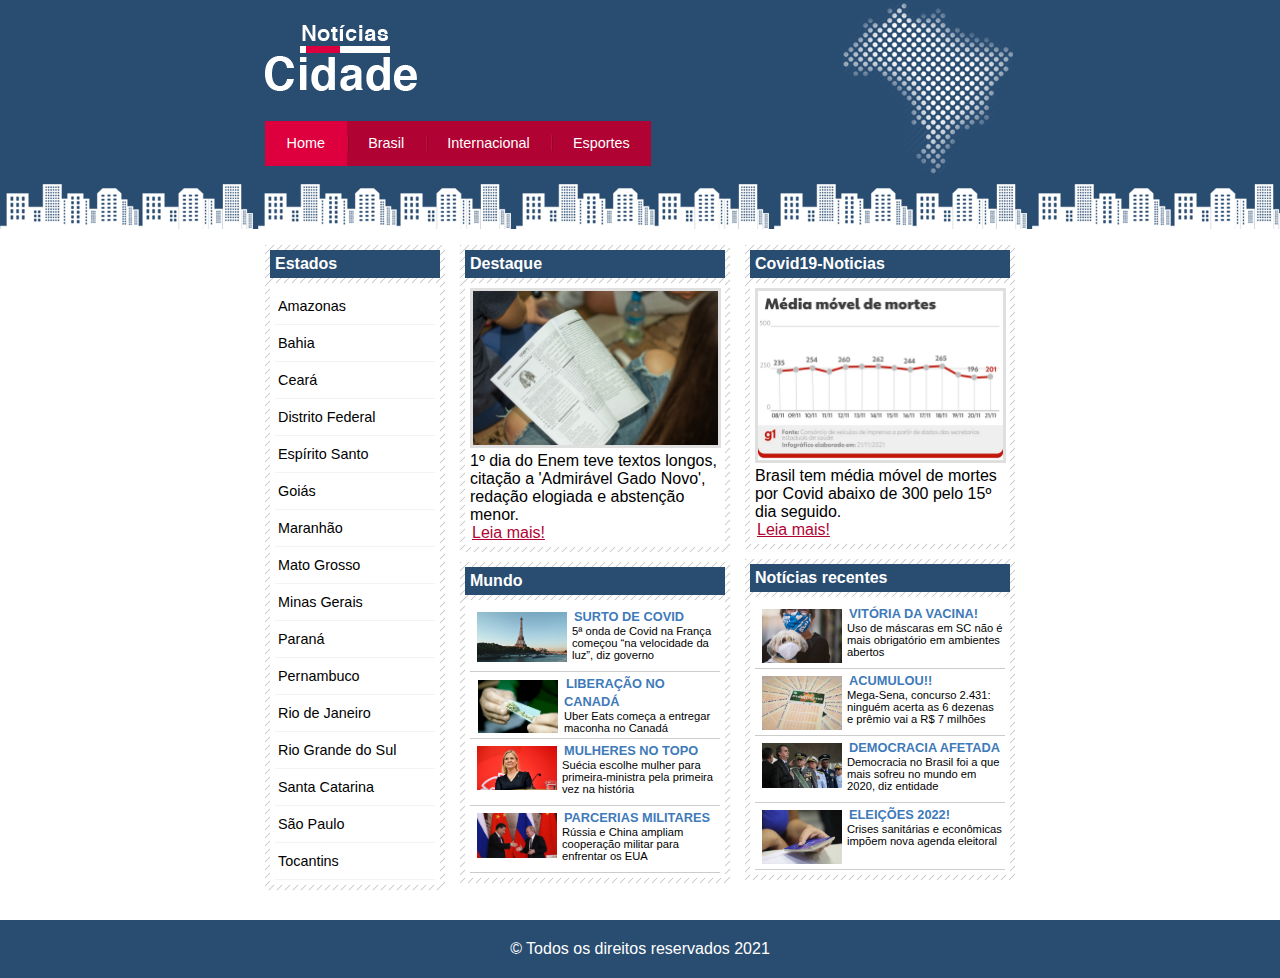
<file: index.html>
<!DOCTYPE html>
<html>
	<head>
		<title>Notícias cidade - Seu site de notícias</title>
		<meta charset="utf-8">

		<!-- Estilo customizado -->
		<link rel="stylesheet" type="text/css" href="css/estilo.css">

	</head>

	<body class="home">

		<!-- Início container -->
		<div id="container">

			<!-- Início topo -->
			<div id="topo">
				<h1 class="logo">Notícias cidade</h1>
				<ul id="navegacao">
					<li class="primeiro">
						<a id="home" href="index.html">Home</a>
					</li>
					<li>
						<a id="brasil" href="brasil.html">Brasil</a>
					</li>
					<li>
						<a id="internacional" href="internacional.html">Internacional</a>
					</li>
					<li>
						<a id="esportes" href="esportes.html">Esportes</a>
					</li>
				</ul>
			</div><!-- fim /topo -->

		<!-- Início conteudo -->
		<div id="conteudo">

			<div id="primario">
				
				<div class="caixa destaque">
					<h2>Destaque</h2>
					<div class="caixa-conteudo">

						<img class="imagem-principal" src="imagens/Enem.jpg" width="100%">
						<p>
							1º dia do Enem teve textos longos, citação a 'Admirável Gado Novo', redação elogiada e abstenção menor.
						</p>
						<a href="https://g1.globo.com/educacao/enem/2021/noticia/2021/11/22/1o-dia-do-enem-resumo.ghtml">Leia mais!</a>

					</div>
				</div>

				<div class="caixa">
					<h2>Mundo</h2>
					<div class="caixa-conteudo">

						<ul id="lista-noticias">
							<li>
								<a href="https://www.istoedinheiro.com.br/5a-onda-de-covid-na-franca-comecou-na-velocidade-da-luz-diz-governo/">
									<img src="imagens/frança.jpg" style=" width: 90px; margin: px;">
									<h3>SURTO DE COVID</h3>
									<p>5ª onda de Covid na França começou “na velocidade da luz”, diz governo</p>
								</a>
							</li>
							<li>
								<a href="https://exame.com/negocios/uber-eats-comeca-a-entregar-maconha-no-canada/">
									<img src="imagens/maconha.jpg" style=" width: 80px; margin:6px;">
									<h3>LIBERAÇÃO NO CANADÁ</h3>
									<p>Uber Eats começa a entregar maconha no Canadá</p>
								</a>
							</li>
							<li>
								<a href="https://www.cnnbrasil.com.br/internacional/suecia-escolhe-mulher-para-primeira-ministra-pela-primeira-vez-na-historia/">
									<img src="imagens/mulher.jpg" width="80">
									<h3>Mulheres no Topo</h3>
									<p>Suécia escolhe mulher para primeira-ministra pela primeira vez na história</p>
								</a>
							</li>
							<li>
								<a href="https://www1.folha.uol.com.br/mundo/2021/11/russia-e-china-ampliam-cooperacao-militar-contra-eua-e-aliados.shtml">
									<img src="imagens/china e russia.jpg" width="80">
									<h3>Parcerias Militares</h3>
									<p>Rússia e China ampliam cooperação militar para enfrentar os EUA</p>
								</a>
							</li>
						</ul>

					</div>
				</div>

			</div>

			<div id="secundario">
				
				<div class="caixa entrevista">
					<h2>Covid19-Noticias</h2>
					<div class="caixa-conteudo">
						
						<img class="imagem-principal" src="imagens/MedCorona.jpg" width="100%">
						<p>
							Brasil tem média móvel de mortes por Covid abaixo de 300 pelo 15º dia seguido.
						</p>
						<a href="https://g1.globo.com/saude/coronavirus/noticia/2021/11/15/brasil-tem-media-movel-de-mortes-por-covid-abaixo-de-300-pelo-15o-dia-seguido-curva-aponta-estabilidade.ghtml">Leia mais!</a>

					</div>
				</div>

				<div class="caixa">
					<h2>Notícias recentes</h2>
					<div class="caixa-conteudo">

						<ul id="lista-noticias">
							<li>
								<a href="https://g1.globo.com/sc/santa-catarina/noticia/2021/11/24/governo-libera-uso-de-mascaras-em-ambientes-abertos-em-sc.ghtml">
									<img src="imagens/sc.jpg" style=" width: 80px; margin: px;">
									
									<h3>Vitória da Vacina!</h3>
									<p>Uso de máscaras em SC não é mais obrigatório em ambientes abertos<p>
								</a>
							</li>
							<li>
								<a href="https://g1.globo.com/loterias/noticia/2021/11/24/mega-sena-concurso-2431-resultado.ghtml">
									<img src="imagens/megasena.jpg" style=" width: 80px;">
									<h3>Acumulou!!</h3>
									<p>Mega-Sena, concurso 2.431: ninguém acerta as 6 dezenas e prêmio vai a R$ 7 milhões</p>
								</a>
							</li>
							<li>
								<a href="https://noticias.uol.com.br/colunas/jamil-chade/2021/11/22/democracia-no-brasil-foi-a-que-mais-sofreu-no-mundo-em-2020-diz-entidade.htm">
									<img src="imagens/bolsonaro.jpg" width="80">
									<h3>DEMOCRACIA AFETADA</h3>
									<p>Democracia no Brasil foi a que mais sofreu no mundo em 2020, diz entidade</p>
								</a>
							</li>
							<li>
								<a href="">
									<img src="imagens/eleicao.jpg" width="80">
									<h3>Eleições 2022!</h3>
									<p>Crises sanitárias e econômicas impõem nova agenda eleitoral</p>
								</a>
							</li>
						</ul>

					</div>
				</div>

			</div>
			
			<!-- Início lateral -->
			<div id="lateral">
				
				<div class="caixa">
					<h2>Estados</h2>
					<div class="caixa-conteudo">
						<ul>

							<li>
								<a href="https://g1.globo.com/am/amazonas/">Amazonas</a>
							</li>

							<li>
								<a href="https://g1.globo.com/ba/bahia/">Bahia</a>
							</li>

							<li>
								<a href="https://g1.globo.com/ce/ceara/"> Ceará</a>
							</li>

							<li>
								<a href="https://g1.globo.com/df/distrito-federal/">Distrito Federal</a>
							</li>

							<li>
								<a href="https://g1.globo.com/es/espirito-santo/">Espírito Santo</a>
							</li>

							<li>
								<a href="https://g1.globo.com/go/goias/">Goiás</a>
							</li>

							<li>
								<a href="https://g1.globo.com/ma/maranhao/"> Maranhão</a>
							</li>

							<li>
								<a href="https://g1.globo.com/mt/mato-grosso/"> Mato Grosso</a>
							</li>

							<li>
								<a href="https://g1.globo.com/mg/minas-gerais/">Minas Gerais</a>
							</li>

							<li>
								<a href="https://g1.globo.com/pr/parana/"> Paraná</a>
							</li>

							<li>
								<a href="https://g1.globo.com/pe/pernambuco/"> Pernambuco</a>
							</li>

							<li>
								<a href="https://g1.globo.com/rj/rio-de-janeiro/">Rio de Janeiro</a>
							</li>

							<li>
								<a href="https://g1.globo.com/rs/rio-grande-do-sul/"> Rio Grande do Sul</a>
							</li>

							<li>
								<a href="https://g1.globo.com/sc/santa-catarina/">Santa Catarina</a>
							</li>

							<li>
								<a href="https://g1.globo.com/sp/sao-paulo/">São Paulo</a>
							</li>

							<li>
								<a href="https://g1.globo.com/to/tocantins/"> Tocantins</a>
							</li>




						</ul>
					</div>
				</div>

			</div><!-- fim /lateral -->
			
		</div><!-- fim /conteudo -->

	</div><!-- fim /container -->

		<div id="container-rodape" style="clear: both;">
			<div id="rodape">
				&copy; Todos os direitos reservados 2021
			</div>

	</body>

</html>
</file>
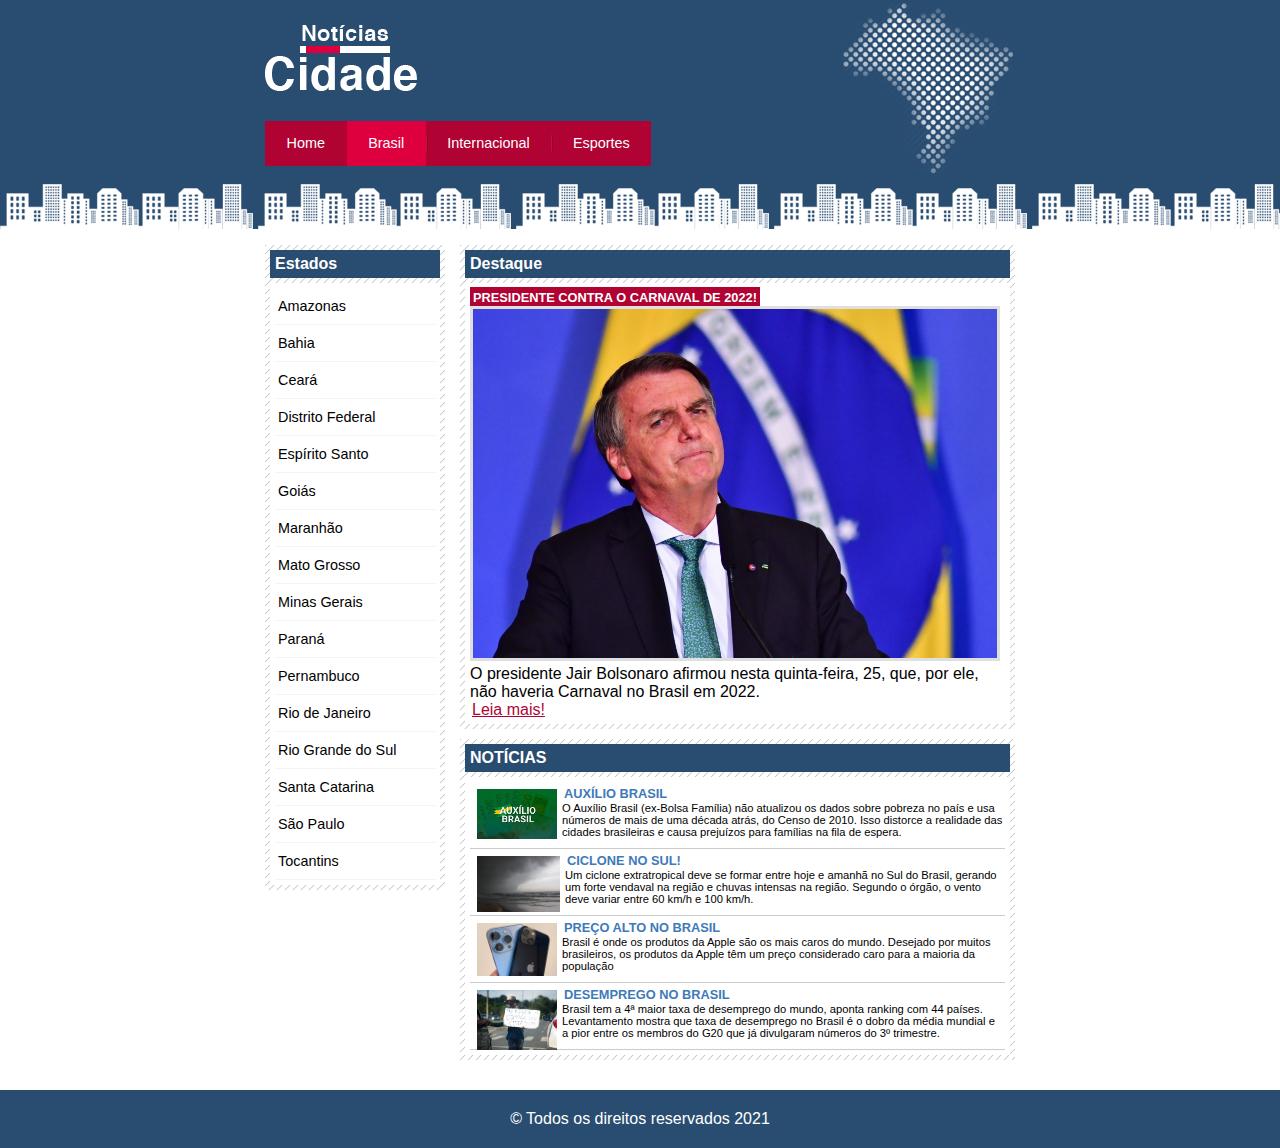
<file: brasil.html>
<!DOCTYPE html>
<html>
	<head>
		<title>Notícias cidade - Seu site de notícias</title>
		<meta charset="utf-8">

		<!-- Estilo customizado -->
		<link rel="stylesheet" type="text/css" href="css/estilo.css">

	</head>

	<body id="duas-colunas" class="brasil">

		<!-- Início container -->
		<div id="container">

			<!-- Início topo -->
			<div id="topo">
				<h1 class="logo">Notícias cidade</h1>
				<ul id="navegacao">
					<li class="primeiro">
						<a id="home" href="index.html">Home</a>
					</li>
					<li>
						<a id="brasil" href="brasil.html">Brasil</a>
					</li>
					<li>
						<a id="internacional" href="internacional.html">Internacional</a>
					</li>
					<li>
						<a id="esportes" href="esportes.html">Esportes</a>
					</li>
				</ul>
			</div><!-- fim /topo -->

			<!-- Início conteudo -->
			<div id="conteudo">

				<div id="primario">
					
					<div class="caixa destaque">
						<h2>Destaque</h2>
						<div class="caixa-conteudo">

							<h3>PRESIDENTE CONTRA O CARNAVAL DE 2022!</h3>
							<img class="imagem-principal" src="imagens/carnaval.jpg" width="100%">
							<p>
								O presidente Jair Bolsonaro afirmou nesta quinta-feira, 25, que, por ele, não haveria Carnaval no Brasil em 2022.
							</p>
							<a href="https://jovempan.com.br/noticias/brasil/por-mim-nao-teria-carnaval-diz-jair-bolsonaro.html">Leia mais!</a>

						</div>
					</div>

					<div class="caixa">
						<h2>NOTÍCIAS</h2>
						<div class="caixa-conteudo">

							<ul id="lista-noticias">
								<li>
									<a href="https://economia.uol.com.br/noticias/redacao/2021/11/25/governo-usa-dados-de-pobreza-de-2010-no-auxilio-brasil-e-distorce-realidade.htm">
										<img src="imagens/campanhabr.png" width="80">
										<h3>AUXÍLIO BRASIL</h3>
										<p>O Auxílio Brasil (ex-Bolsa Família) não atualizou os dados sobre pobreza no país e usa números de mais de uma década atrás, do Censo de 2010. Isso distorce a realidade das cidades brasileiras e causa prejuízos para famílias na fila de espera.</p>
									</a>
								</li>
								<li>
									<a href="https://noticias.uol.com.br/cotidiano/ultimas-noticias/2021/11/25/ciclone-vendaval-tempestades-sul.htm">
										<img src="imagens/ciclone.jpg" width="83">
										<h3>CICLONE NO SUL!</h3>
										<p>Um ciclone extratropical deve se formar entre hoje e amanhã no Sul do Brasil, gerando um forte vendaval na região e chuvas intensas na região. Segundo o órgão, o vento deve variar entre 60 km/h e 100 km/h.</p>
									</a>
								</li>
								<li>
									<a href="https://exame.com/pop/apple-iphone-brasil-mais-caro-do-mundo/">
										<img src="imagens/iphone.jpg" width="80">
										<h3>PREÇO ALTO NO BRASIL</h3>
										<p> Brasil é onde os produtos da Apple são os mais caros do mundo. Desejado por muitos brasileiros, os produtos da Apple têm um preço considerado caro para a maioria da população</p>
									</a>
								</li>
								<li>
									<a href="https://g1.globo.com/economia/noticia/2021/11/22/brasil-tem-a-4a-maior-taxa-de-desemprego-do-mundo-aponta-ranking-com-44-paises.ghtml">
										<img src="imagens/desemprego.jpg" width="80">
										<h3>DESEMPREGO NO BRASIL</h3>
										<p> Brasil tem a 4ª maior taxa de desemprego do mundo, aponta ranking com 44 países. Levantamento mostra que taxa de desemprego no Brasil é o dobro da média mundial e a pior entre os membros do G20 que já divulgaram números do 3º trimestre.</p>
									</a>
								</li>
							</ul>

						</div>
					</div>

				</div>
				
				<!-- Início lateral -->
				<div id="lateral">
					
					<div class="caixa">
						<h2>Estados</h2>
						<div class="caixa-conteudo">
								<ul>

							<li>
								<a href="https://g1.globo.com/am/amazonas/">Amazonas</a>
							</li>

							<li>
								<a href="https://g1.globo.com/ba/bahia/">Bahia</a>
							</li>

							<li>
								<a href="https://g1.globo.com/ce/ceara/"> Ceará</a>
							</li>

							<li>
								<a href="https://g1.globo.com/df/distrito-federal/">Distrito Federal</a>
							</li>

							<li>
								<a href="https://g1.globo.com/es/espirito-santo/">Espírito Santo</a>
							</li>

							<li>
								<a href="https://g1.globo.com/go/goias/">Goiás</a>
							</li>

							<li>
								<a href="https://g1.globo.com/ma/maranhao/"> Maranhão</a>
							</li>

							<li>
								<a href="https://g1.globo.com/mt/mato-grosso/"> Mato Grosso</a>
							</li>

							<li>
								<a href="https://g1.globo.com/mg/minas-gerais/">Minas Gerais</a>
							</li>

							<li>
								<a href="https://g1.globo.com/pr/parana/"> Paraná</a>
							</li>

							<li>
								<a href="https://g1.globo.com/pe/pernambuco/"> Pernambuco</a>
							</li>

							<li>
								<a href="https://g1.globo.com/rj/rio-de-janeiro/">Rio de Janeiro</a>
							</li>

							<li>
								<a href="https://g1.globo.com/rs/rio-grande-do-sul/"> Rio Grande do Sul</a>
							</li>

							<li>
								<a href="https://g1.globo.com/sc/santa-catarina/">Santa Catarina</a>
							</li>

							<li>
								<a href="https://g1.globo.com/sp/sao-paulo/">São Paulo</a>
							</li>

							<li>
								<a href="https://g1.globo.com/to/tocantins/"> Tocantins</a>
							</li>




						</ul>
						</div>
					</div>

				</div><!-- fim /lateral -->
				
			</div><!-- fim /conteudo -->

		</div><!-- fim /container -->

		<div id="container-rodape" style="clear: both;">
			<div id="rodape">
				&copy; Todos os direitos reservados 2021
			</div>
		</div>

	</body>

</html>
</file>
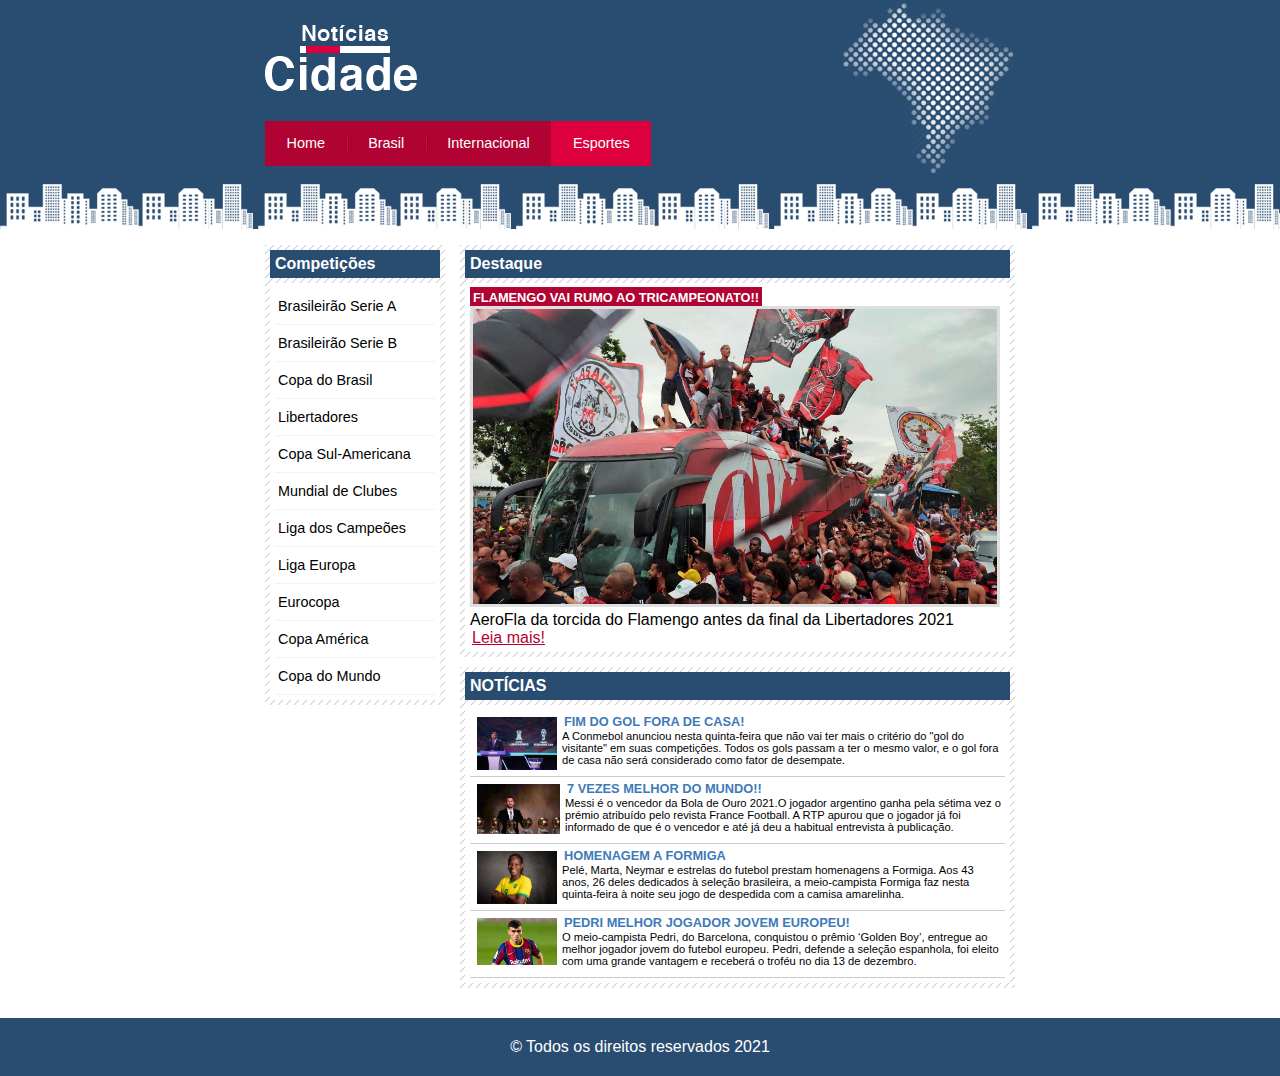
<file: esportes.html>
<!DOCTYPE html>
<html>
	<head>
		<title>Notícias cidade - Seu site de notícias</title>
		<meta charset="utf-8">

		<!-- Estilo customizado -->
		<link rel="stylesheet" type="text/css" href="css/estilo.css">

	</head>

	<body id="duas-colunas" class="esportes">

		<!-- Início container -->
		<div id="container">

			<!-- Início topo -->
			<div id="topo">
				<h1 class="logo">Notícias cidade</h1>
				<ul id="navegacao">
					<li class="primeiro">
						<a id="home" href="index.html">Home</a>
					</li>
					<li>
						<a id="brasil" href="brasil.html">Brasil</a>
					</li>
					<li>
						<a id="internacional" href="internacional.html">Internacional</a>
					</li>
					<li>
						<a id="esportes" href="esportes.html">Esportes</a>
					</li>
				</ul>
			</div><!-- fim /topo -->

			<!-- Início conteudo -->
			<div id="conteudo">

				<div id="primario">
					
					<div class="caixa destaque">
						<h2>Destaque</h2>
						<div class="caixa-conteudo">

							<h3>FLAMENGO VAI RUMO AO TRICAMPEONATO!!</h3>
							<img class="imagem-principal" src="imagens/torcida.jpg" width="100%">
							<p>
								AeroFla da torcida do Flamengo antes da final da Libertadores 2021
							</p>
							<a href="https://www.flaresenha.com/2021/11/veja-fotos-do-aerofla-da-torcida-do-flamengo-para-final-da-libertadores-2021.html">Leia mais!</a>

						</div>
					</div>

					<div class="caixa">
						<h2>NOTÍCIAS</h2>
						<div class="caixa-conteudo">

							<ul id="lista-noticias">
								<li>
									<a href="https://ge.globo.com/futebol/libertadores/noticia/presidente-da-conmebol-anuncia-fim-do-criterio-do-gol-fora-de-casa.ghtml">
										<img src="imagens/conmebol.jpg" width="80">
										<h3>FIM DO GOL FORA DE CASA!</h3>
										<p> A Conmebol anunciou nesta quinta-feira que não vai ter mais o critério do "gol do visitante" em suas competições. Todos os gols passam a ter o mesmo valor, e o gol fora de casa não será considerado como fator de desempate. </p>
									</a>
								</li>
								<li>
									<a href="https://www.rtp.pt/noticias/desporto/messi-e-o-vencedor-da-bola-de-ouro-2021_v1361121">
										<img src="imagens/bola.jpg" width="83">
										<h3>7 VEZES MELHOR DO MUNDO!!</h3>
										<p>Messi é o vencedor da Bola de Ouro 2021.O jogador argentino ganha pela sétima vez o prémio atribuído pelo revista France Football. A RTP apurou que o jogador já foi informado de que é o vencedor e até já deu a habitual entrevista à publicação.</p>
									</a>
								</li>
								<li>
									<a href="https://exame.com/pop/apple-iphone-brasil-mais-caro-do-mundo/">
										<img src="imagens/formiga.jpg" width="80">
										<h3>HOMENAGEM A FORMIGA</h3>
										<p>Pelé, Marta, Neymar e estrelas do futebol prestam homenagens a Formiga. Aos 43 anos, 26 deles dedicados à seleção brasileira, a meio-campista Formiga faz nesta quinta-feira à noite seu jogo de despedida com a camisa amarelinha.</p>
									</a>
								</li>
								<li>
									<a href="https://revistanews.com.br/2021/11/25/meia-pedri-do-barcelona-ganha-premio-golden-boy-do-futebol-europeu/">
										<img src="imagens/pedri.jpg" width="80">
										<h3>PEDRI MELHOR JOGADOR JOVEM EUROPEU!</h3>
										<p> O meio-campista Pedri, do Barcelona, conquistou o prêmio ‘Golden Boy’, entregue ao melhor jogador jovem do futebol europeu. Pedri, defende a seleção espanhola, foi eleito com uma grande vantagem e receberá o troféu no dia 13 de dezembro. </p>
									</a>
								</li>
							</ul>

						</div>
					</div>

				</div>
				
				<!-- Início lateral -->
				<div id="lateral">
					
					<div class="caixa">
						<h2>Competições</h2>
						<div class="caixa-conteudo">
							<ul>

								<li>
									<a href="https://ge.globo.com/futebol/brasileirao-serie-a/">Brasileirão Serie A</a>
								</li>

								<li>
									<a href="https://ge.globo.com/futebol/brasileirao-serie-b/">Brasileirão Serie B</a>
								</li>

								<li>
									<a href="https://ge.globo.com/futebol/copa-do-brasil/?_ga=2.223702555.124482125.1637800362-289614250.1637633560">Copa do Brasil</a>
								</li>

								<li>
									<a href="https://ge.globo.com/futebol/libertadores/?_ga=2.223702555.124482125.1637800362-289614250.1637633560">Libertadores</a>
								</li>

								<li>
									<a href="https://ge.globo.com/futebol/copa-sul-americana/?_ga=2.223702555.124482125.1637800362-289614250.1637633560">Copa Sul-Americana</a>
								</li>

								<li>
									<a href="https://ge.globo.com/futebol/mundial-de-clubes/">Mundial de Clubes</a>
								</li>

								<li>
									<a href="https://ge.globo.com/futebol/futebol-internacional/liga-dos-campeoes/?_ga=2.66981678.124482125.1637800362-289614250.1637633560">Liga dos Campeões</a>
								</li>

								<li>
									<a href="https://ge.globo.com/futebol/futebol-internacional/liga-europa/?_ga=2.66981678.124482125.1637800362-289614250.1637633560">Liga Europa</a>
								</li>

								<li>
									<a href="https://ge.globo.com/futebol/eurocopa/?_ga=2.1519537.124482125.1637800362-289614250.1637633560">Eurocopa</a>
								</li>

								<li>
									<a href="https://ge.globo.com/futebol/copa-america/?_ga=2.1519537.124482125.1637800362-289614250.1637633560">Copa América</a>
								</li>

								<li>
									<a href="https://ge.globo.com/futebol/copa-do-mundo/">Copa do Mundo</a>
								</li>
							</ul>
						</div>
					</div>

				</div><!-- fim /lateral -->
				
			</div><!-- fim /conteudo -->

		</div><!-- fim /container -->

		<div id="container-rodape" style="clear: both;">
			<div id="rodape">
				&copy; Todos os direitos reservados 2021
			</div>
		</div>

	</body>

</html>
</file>
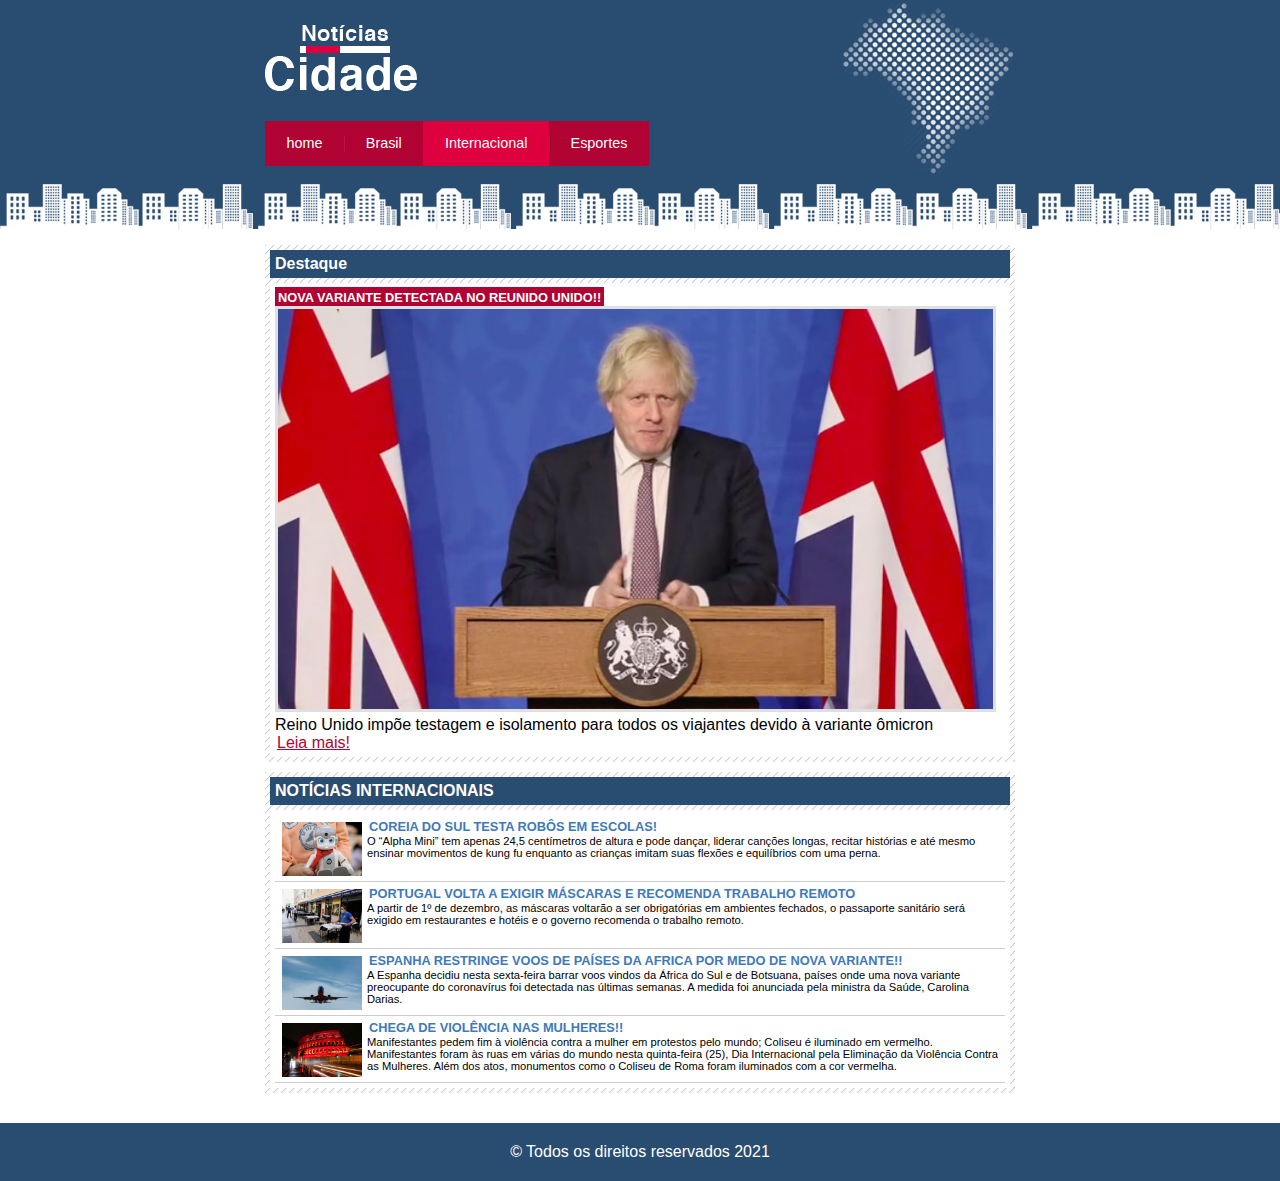
<file: internacional.html>
<!DOCTYPE html>
<html>
	<head>
		<title>Notícias cidade - Seu site de notícias</title>
		<meta charset="utf-8">

		<!-- Estilo customizado -->
		<link rel="stylesheet" type="text/css" href="css/estilo.css">

	</head>

	<body id="uma-coluna" class="internacional">

		<!-- Início container -->
		<div id="container">

			<!-- Início topo -->
			<div id="topo">
				<h1 class="logo">Notícias cidade</h1>
				<ul id="navegacao">
					<li class="primeiro">
						<a id="home" href="index.html">home</a>
					</li>
					<li>
						<a id="brasil" href="brasil.html">Brasil</a>
					</li>
					<li>
						<a id="internacional" href="internacional.html">Internacional</a>
					</li>
					<li>
						<a id="esportes" href="esportes.html">Esportes</a>
					</li>
					
				</ul>
			</div><!-- fim /topo -->

			<!-- Início conteudo -->
			<div id="conteudo">

				<div id="primario">
					
					<div class="caixa destaque">
						<h2>Destaque</h2>
						<div class="caixa-conteudo">

							<h3>NOVA VARIANTE DETECTADA NO REUNIDO UNIDO!!</h3>
							<img class="imagem-principal" src="imagens/unido.jpg" width="100%">
							<p>
								Reino Unido impõe testagem e isolamento para todos os viajantes devido à variante ômicron
							</p>
							<a href="https://g1.globo.com/mundo/noticia/2021/11/27/reino-unido-reforca-medidas-sanitarias-apos-confirmacao-de-variante-omicron-do-coronavirus-no-pais.ghtml">Leia mais!</a>

						</div>
					</div>

					<div class="caixa">
						<h2>NOTÍCIAS INTERNACIONAIS</h2>
						<div class="caixa-conteudo">

							<ul id="lista-noticias">
								<li>
									<a href="https://br.financas.yahoo.com/noticias/coreia-do-sul-testa-robos-como-assistentes-em-pre-escolas-132546974.html?guce_referrer=aHR0cHM6Ly93d3cuZ29vZ2xlLmNvbS8&guce_referrer_sig=AQAAAIeo4BwhyEPK31woYrRiGpxXN1lAUqetAqqmUA3TcOJ5cs-DVAzBVQcpSM6k5XWThw1f8W8Z6FVeik2blQtwUH7lUrVO2lYkNg4RE4UW-_xgsgi948Ofbt772EHmifFdr-ExW_8qyNYt3nVjPob9DoKnsYghJF45am3sMfsA0T0u&guccounter=2">
										<img src="imagens/robo.jpg" width="80">
										<h3>COREIA DO SUL TESTA ROBÔS EM ESCOLAS!</h3>
										<p>O “Alpha Mini” tem apenas 24,5 centímetros de altura e pode dançar, liderar canções longas, recitar histórias e até mesmo ensinar movimentos de kung fu enquanto as crianças imitam suas flexões e equilíbrios com uma perna.</p>
									</a>
								</li>
								<li>
									<a href="https://g1.globo.com/mundo/noticia/2021/11/26/portugal-volta-a-exigir-que-pessoas-usem-mascaras-e-pede-para-que-o-trabalho-remoto-volte.ghtml">
										<img src="imagens/mascara.jpg" width="80">
										<h3>PORTUGAL VOLTA A EXIGIR MÁSCARAS E RECOMENDA TRABALHO REMOTO</h3>
										<p>A partir de 1º de dezembro, as máscaras voltarão a ser obrigatórias em ambientes fechados, o passaporte sanitário será exigido em restaurantes e hotéis e o governo recomenda o trabalho remoto.</p>
									</a>
								</li>
								<li>
									<a href="https://valorinveste.globo.com/mercados/internacional-e-commodities/noticia/2021/11/26/espanha-restringe-voos-de-paises-da-africa-por-medo-de-nova-variante.ghtml">
										<img src="imagens/aviao.jpg" width="80">
										<h3>ESPANHA RESTRINGE VOOS DE PAíSES DA AFRICA POR MEDO DE NOVA VARIANTE!!</h3>
										<p>A Espanha decidiu nesta sexta-feira barrar voos vindos da África do Sul e de Botsuana, países onde uma nova variante preocupante do coronavírus foi detectada nas últimas semanas. A medida foi anunciada pela ministra da Saúde, Carolina Darias.</p>
									</a>
								</li>
								<li>
									<a href="https://g1.globo.com/mundo/noticia/2021/11/25/manifestantes-pedem-fim-a-violencia-contra-a-mulher-em-protestos-pelo-mundo-coliseu-e-iluminado-em-vermelho.ghtml">
										<img src="imagens/coliseu.jpg" width="80">
										<h3>CHEGA DE VIOLÊNCIA NAS MULHERES!!</h3>
										<p>Manifestantes pedem fim à violência contra a mulher em protestos pelo mundo; Coliseu é iluminado em vermelho. Manifestantes foram às ruas em várias do mundo nesta quinta-feira (25), Dia Internacional pela Eliminação da Violência Contra as Mulheres. Além dos atos, monumentos como o Coliseu de Roma foram iluminados com a cor vermelha.</p>
									</a>
								</li>
							</ul>

						</div>
					</div>

				</div>
				
			</div><!-- fim /conteudo -->

		</div><!-- fim /container -->

		<div id="container-rodape" style="clear: both;">
			<div id="rodape">
				&copy; Todos os direitos reservados 2021
			</div>
		</div>

	</body>

</html>
</file>
<file: css/estilo.css>
/* Estrutura do site
*/
* {
	margin:0;
	padding:0;
}

body{
	font-family: "Trebuchet MS", Helvetica, sans-serif;
	background: #fff url(../imagens/fundo.png) repeat-x;
}

#container {
	width: 750px;
	margin: 0 auto;
}

#topo {
	height: 150px;
	background: url(../imagens/detalhe-topo.png) no-repeat right top;
	padding-top: 25px;
	/*border: 1px solid red;*/
}

.logo {
	width: 152px;
	height: 66px;
	background: url(../imagens/logo.png) no-repeat center;
	text-indent: -3000px;
}

/* Barra de navegação
*/
a:link, a:visited {
	color: #b10333;
	padding: 2px;
}

a:hover {
	color: #e50040;
}

ul {
	margin: 0;
	padding: 0;
	list-style: none;
}

#topo ul {
	margin-top: 30px;
	background: #b10333;
	float: left;
}

#topo ul li {
	float: left;
}

#topo ul a {
	font-size: 0.9em;
	display: block;
	padding: 0.5em 1.5em;
	line-height: 2.1em;
	text-decoration: none;
	color: #fff;
	background: url(../imagens/divisor.png) no-repeat left center;
}

#topo ul .primeiro a {
	background: none;
}

#topo ul a:hover {
	color: #69001d;
}

body.home #navegacao a#home,
body.brasil #navegacao a#brasil, 
body.internacional #navegacao a#internacional,
body.esportes #navegacao a#esportes 
{
	color: #fff;
	background: #de003e;
	cursor: text;
}

/* Configura layout de três colunas */
#conteudo {
	margin-top: 60px;
	background: #f5f5f5;
}

#lateral {
	width: 180px;
	float: left;
	margin: 0 0 20px -750px;
}

#primario {
	width: 270px;
	float: left;
	margin: 0 0 20px 195px ;
}

#duas-colunas #primario {
	width: 555px;
}

#uma-coluna #primario {
	width: 750px;
	margin: 0 0 20px 0;
}

#secundario {
	width: 270px;
	float: left;
	margin: 0 0 20px 15px;
}

/*Caixa*/
.caixa {
	margin: 10px 0;
	padding: 5px;
	background: #f3f3f3 url(../imagens/fundo-caixa.png);
}

h2 {
	font-size: 1em;
	background: #294c71;
	color: #fff;
	padding: 5px;
}

.caixa-conteudo {
	background: #fff;
	padding: 5px;
	margin-top: 5px;
}

/* Formatar menus laterais
*/
#lateral ul a {
	font-size: 0.9em;
	padding: 3px;
	display: block;
	line-height: 30px;
	color: #000;
	text-decoration: none;
	border-bottom: 1px solid #f3f3f3;
}

#lateral ul a:hover {
	background: #f9f9f9 url(../imagens/marcador.png) no-repeat left center;
	padding-left: 20px;
	color: #a1a1a1;
}

/* Formatando formulários
*/
label {
	display: block; 
	cursor: pointer;
}

input {
	padding: 5px;
	width: 125px;
	font-size: 0.9em;
	background-color: #fff;
}

input.submit {
	width: 80px;
	color: #fff;
	background-color: #b10333;
	border: 2px solid #870529;
}

/*Formatando imagens*/
img.imagem-principal {
	width: 98%;
	border: 3px solid #dfdfdf;
}

/* Formatando cabeçalhos */
h3 {
	text-transform: uppercase;
	display: inline;
	font-size: 0.8em;
	padding: 3px;
}

.destaque h3 {
	background: #b10333;
	color: #fff;
}

.entrevista h3 {
	background: #de003e;
}

/*Formatando lista de notícias*/
#lista-noticias li {
	padding: 2px;
	border-bottom: 1px solid #ccc; 
	height: 62px;
}

#lista-noticias li a img {
	float: left;
	margin: 5px;
}

#lista-noticias li a {
	text-decoration: none;
}

#lista-noticias li a h3 {
	font-size: 0.8em;
	padding: 0;
	color: #3e7ab9;
}

#lista-noticias li a p {
	font-size: 0.7em;
	color: #000;
}

#lista-noticias li:hover {
	background: #eee;
	cursor: pointer;
}


/*Rodape*/
#container-rodape {
	background: #294c71;
	padding: 20px;
}

#rodape {
	width: 750px;
	margin: 0 auto;
	color: #fff;
	text-align: center;
}
</file>
